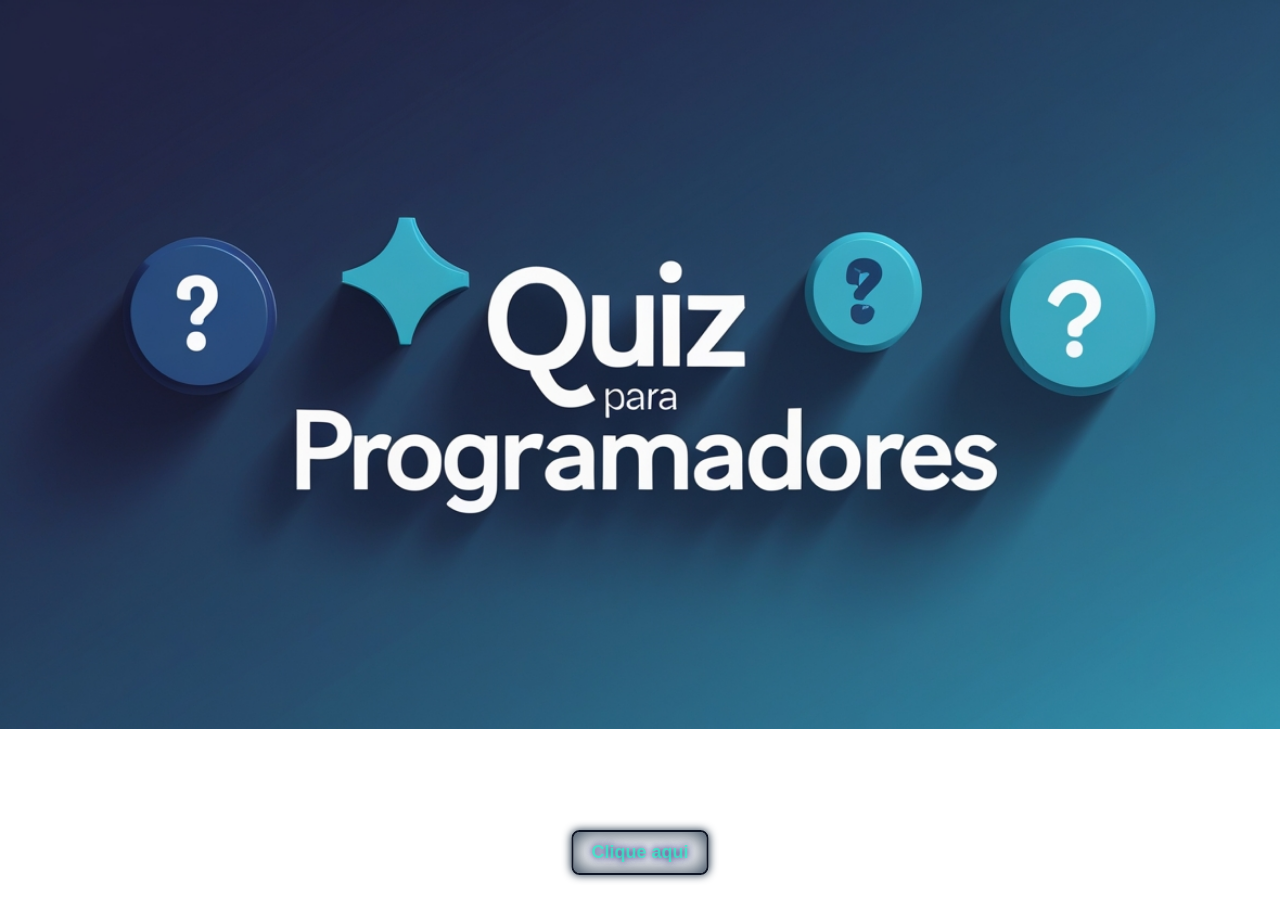
<file: index.html>
<!DOCTYPE html>
<html lang="pt-br">
<head>
    <meta charset="UTF-8">
    <meta name="viewport" content="width=device-width, initial-scale=1.0">
    <title>Tela inicial</title>
    <link rel="stylesheet" href="/css/style.css">
    <link rel="icon" href="/img/ideas (1).png">
</head>
<body>
    <header>
        <a href="/quiz.html"><button class="cliqueaqui">Clique aqui</button></a>
    </header>  
</body>
</html>
</file>
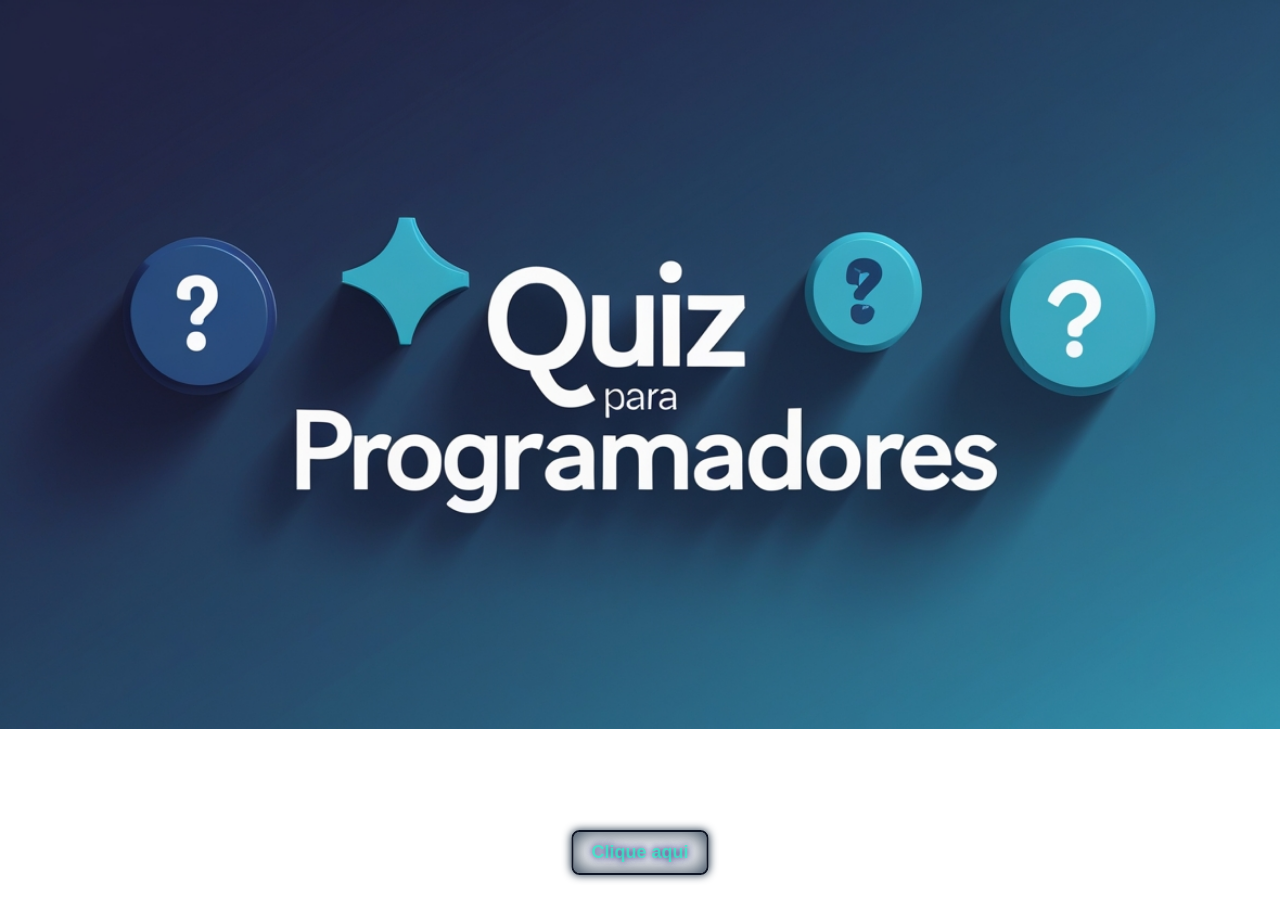
<file: html/index.html>
<!DOCTYPE html>
<html lang="pt-br">
<head>
    <meta charset="UTF-8">
    <meta name="viewport" content="width=device-width, initial-scale=1.0">
    <title>Tela inicial</title>
    <link rel="stylesheet" href="/css/style.css">
    <link rel="icon" href="/img/ideas (1).png">
</head>
<body>
    <header>
        <a href="/html/quiz.html"><button class="cliqueaqui">Clique aqui</button></a>
    </header>  
</body>
</html>
</file>
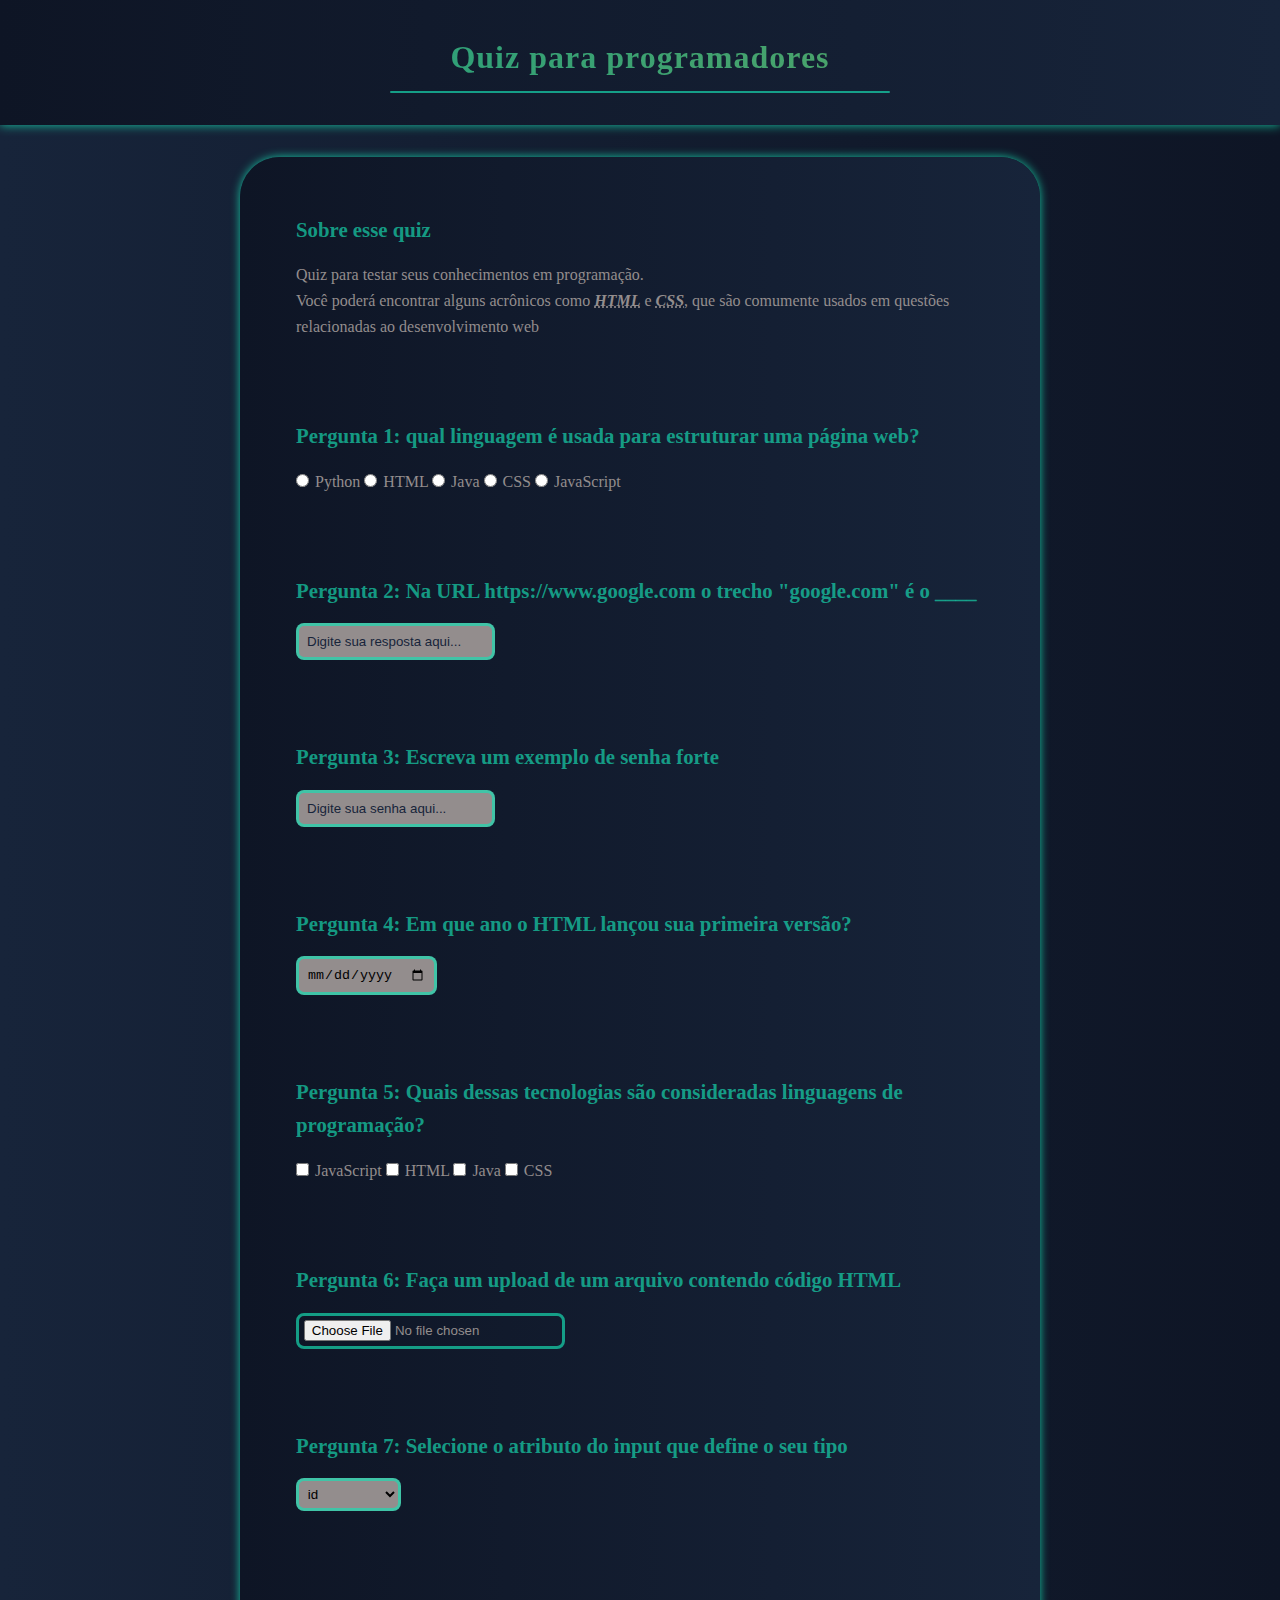
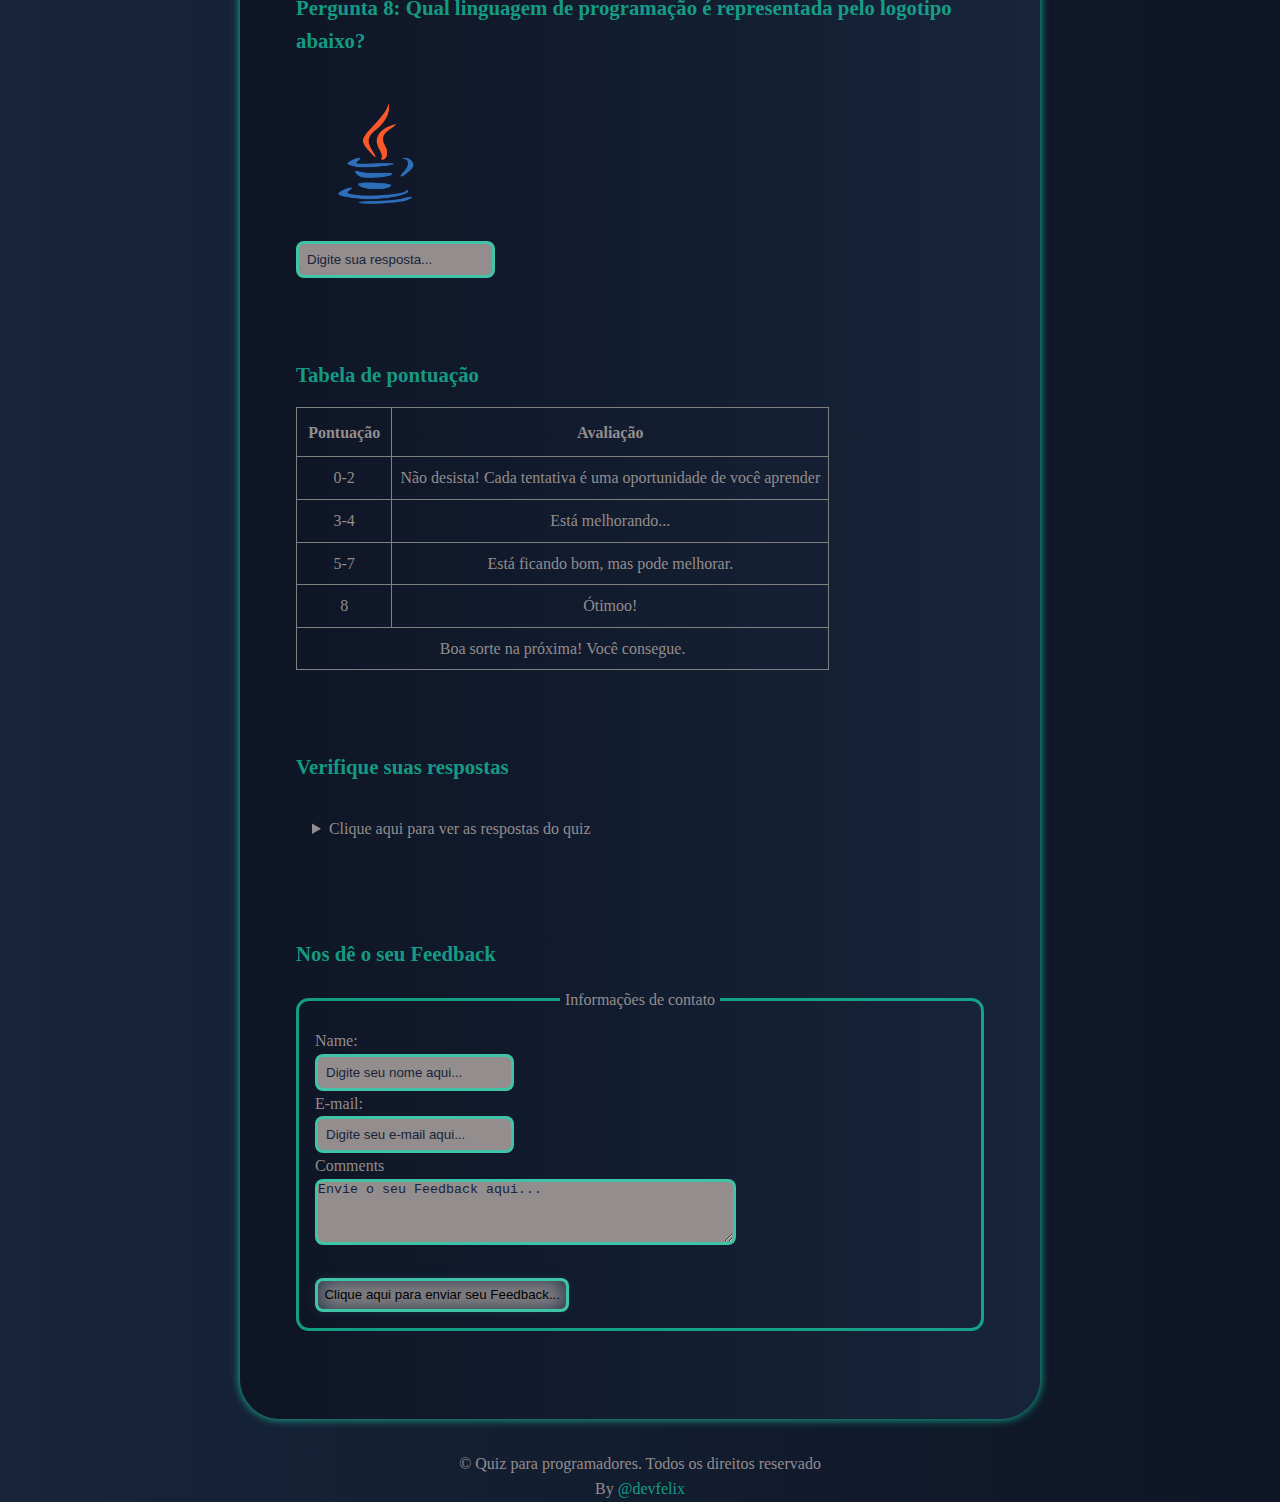
<file: quiz.html>
<!DOCTYPE html>
<html lang="pt-br">
<head>
    <meta charset="UTF-8">
    <meta name="viewport" content="width=device-width, initial-scale=1.0">
    <title>Quiz para programadores</title>
    <link rel="stylesheet" href="/css/quiz.css">
    <link rel="icon" href="/img/question.png">
</head>
<body>
    <header>
        <h1>Quiz para programadores</h1>
    </header>
    <main class="container">
        <!--Introdução-->
        <section>
            <h2>Sobre esse quiz</h2>
            <p>Quiz para testar seus conhecimentos em programação.</p>
            <p>Você poderá encontrar alguns acrônicos como <em><strong><abbr title="HyperText markup Language">HTML</abbr></strong></em> e <em><strong><abbr title="Cascading Style Sheets">CSS</abbr></strong></em>, que são comumente usados em questões relacionadas ao desenvolvimento web</p>
        </section>
        <!--Pergunta 1: Multipla escolha-->
        <section class="pergunta1">
            <h2>Pergunta 1: qual linguagem é usada para estruturar uma página web?</h2>
            <form>
                <input type="radio" value="Python" id="p1a" name="pergunta1">
                <label for="p1a">Python</label>
                
                <input type="radio" value="HTML" id="p1b" name="pergunta1">
                <label for="p1b">HTML</label>
                
                <input type="radio" value="Java" id="p1c" name="pergunta1">
                <label for="p1c">Java</label>
                
                <input type="radio" value="CSS" id="p1d" name="pergunta1">
                <label for="p1d">CSS</label>

                <input type="radio" value="JavaScript" id="p1e" name="pergunta1">
                <label for="p1e">JavaScript</label>
            </form>
        </section>
        <!--Pergunta 2: Texto-->
        <section class="pergunta2">
            <h2>Pergunta 2: Na URL https://www.google.com o trecho "google.com" é o ____</h2>
            <form>
                <input type="text" id="p2" name="pergunta2" placeholder="Digite sua resposta aqui...">
            </form>                
        </section>
        <!--Pergunta 3: Senha-->
        <section>
            <h2>Pergunta 3: Escreva um exemplo de senha forte</h2>
            <form>
                <input type="password" id="p3" name="pergunta3" placeholder="Digite sua senha aqui...">
            </form>
        </section>
        <!--Pergunta 4: Data-->
        <section class="pergunta4">
            <h2>Pergunta 4: Em que ano o HTML lançou sua primeira versão?</h2>
            <form>
                <input type="date" id="p4" name="pergunta4">
            </form>
        </section>
        <!--Pergunta 5: Seleção multipla-->
        <section class="pergunta5">
            <h2>Pergunta 5: Quais dessas tecnologias são consideradas linguagens de programação?</h2>
            <form>
                <input type="checkbox" id="p5a" name="pergunta5" value="JavaScript">
                <label for="p5a">JavaScript</label>
                
                <input type="checkbox" id="p5b" name="pergunta5" value="HTML">
                <label for="p5b">HTML</label>
                
                <input type="checkbox" id="p5c" name="pergunta5" value="Java">
                <label for="p5c">Java</label>
                
                <input type="checkbox" id="p5d" name="pergunta5" value="CSS">
                <label for="p5d">CSS</label>
            </form>
        </section>
        <!--Pergunta 6: upload-->
        <section class="pergunta6">
            <h2>Pergunta 6: Faça um upload de um arquivo contendo código HTML</h2>
            <form>
               <input type="file" id="p6" name="pergunta6"> 
            </form>
        </section>
        <!--Pergunta 7: Menu suspenso-->
        <section class="pergunta7"> 
            <h2>Pergunta 7: Selecione o atributo do input que define o seu tipo</h2>
            <form>
                <select name="pergunta7" id="p7">
                    <option value="id">id</option>
                    <option value="type">type</option>
                    <option value="placeholder">placeholder</option>
                </select>
            </form>
        </section>
        <!--Pergunta 8: Imagem-->
        <section class="pergunta8">
            <h2>Pergunta 8: Qual linguagem de programação é representada pelo logotipo abaixo?</h2>
            <img src="/img/pngwing.webp" alt="Logotipo de uma linguagem de programação."><br>
            <input type="text" id="p8" name="pergunta8" placeholder="Digite sua resposta...">
        </section>
        <!--Tabela de pontuação-->
        <section>
            <h2>Tabela de pontuação</h2>
            <table border="1">
                <thead>
                    <tr>
                        <th><strong>Pontuação</strong></th>
                        <th><strong>Avaliação</strong></th>
                    </tr>
                </thead>
                <tbody>
                <tr>
                    <td>0-2</td>
                    <td>Não desista! Cada tentativa é uma oportunidade de você aprender</td>
                </tr>
                <tr>
                    <td>3-4</td>
                    <td>Está melhorando...</td>
                </tr>
                <tr>
                    <td>5-7</td>
                    <td>Está ficando bom, mas pode melhorar.</td>
                </tr>
                <tr>
                    <td>8</td>
                    <td>Ótimoo!</td>
                </tr>
                </tbody>
                <tfoot>
                    <tr>
                       <td colspan="2">Boa sorte na próxima! Você consegue.</td> 
                    </tr>
                </tfoot>
            </table>
        </section>
        <!--Lista de respostas-->
        <section>
            <h2>Verifique suas respostas</h2>
            <details>
                <summary>Clique aqui para ver as respostas do quiz</summary>
            <ol>
                <li>HTML</li>
                <li>Domínio</li>
                <li>Mathias01@</li>
                <li>1991</li>
                <li>Java e JavaScript</li>
                <li>Arquivo.html</li>
                <li>Type</li>
                <li>Java</li>
            </ol>
            </details>
        </section>
        <!--Formulário de Feedback-->
        <section>
            <h2>Nos dê o seu Feedback</h2>
            <form>
                <fieldset>
                    <legend>Informações de contato</legend>
                <label for="name">Name: </label><br>
                <input type="text" name="name" id="name" placeholder="Digite seu nome aqui..."><br>

                <label for="name">E-mail: </label><br>
                <input type="email" name="email" id="email" placeholder="Digite seu e-mail aqui..."><br>

                <label for="comments">Comments</label><br>
                <textarea name="comments" id="comments" rows="4" cols="50" placeholder="Envie o seu Feedback aqui..."></textarea><br><br>

                <button onclick="alert('Feedback enviado.')">Clique aqui para enviar seu Feedback...</button>
                </fieldset>
            </form>
        </section>
    </main>
    <footer>
        <p>&copy Quiz para programadores. Todos os direitos reservado</p>
        <p>By <a href="https://instagram.com/devfelix" target="_blank">@devfelix</a></p>
    </footer>
</body>
</html>
</file>
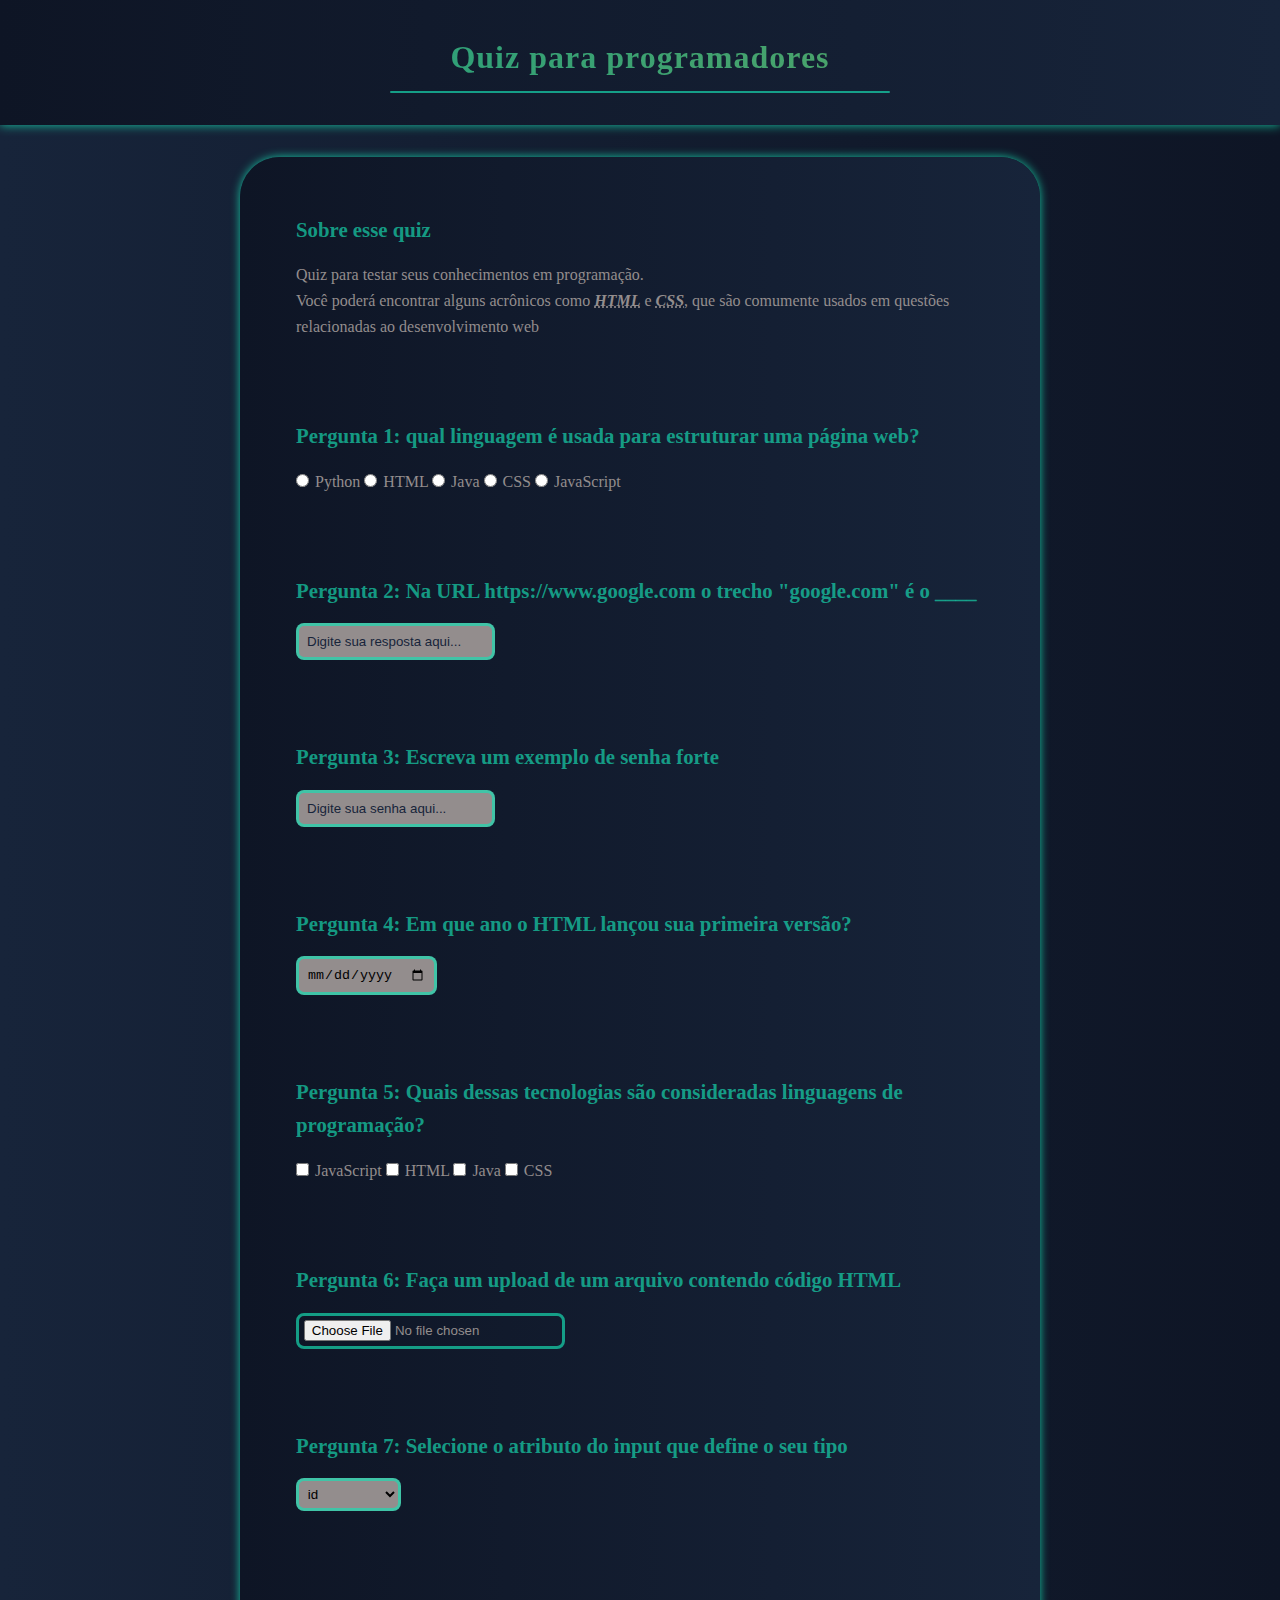
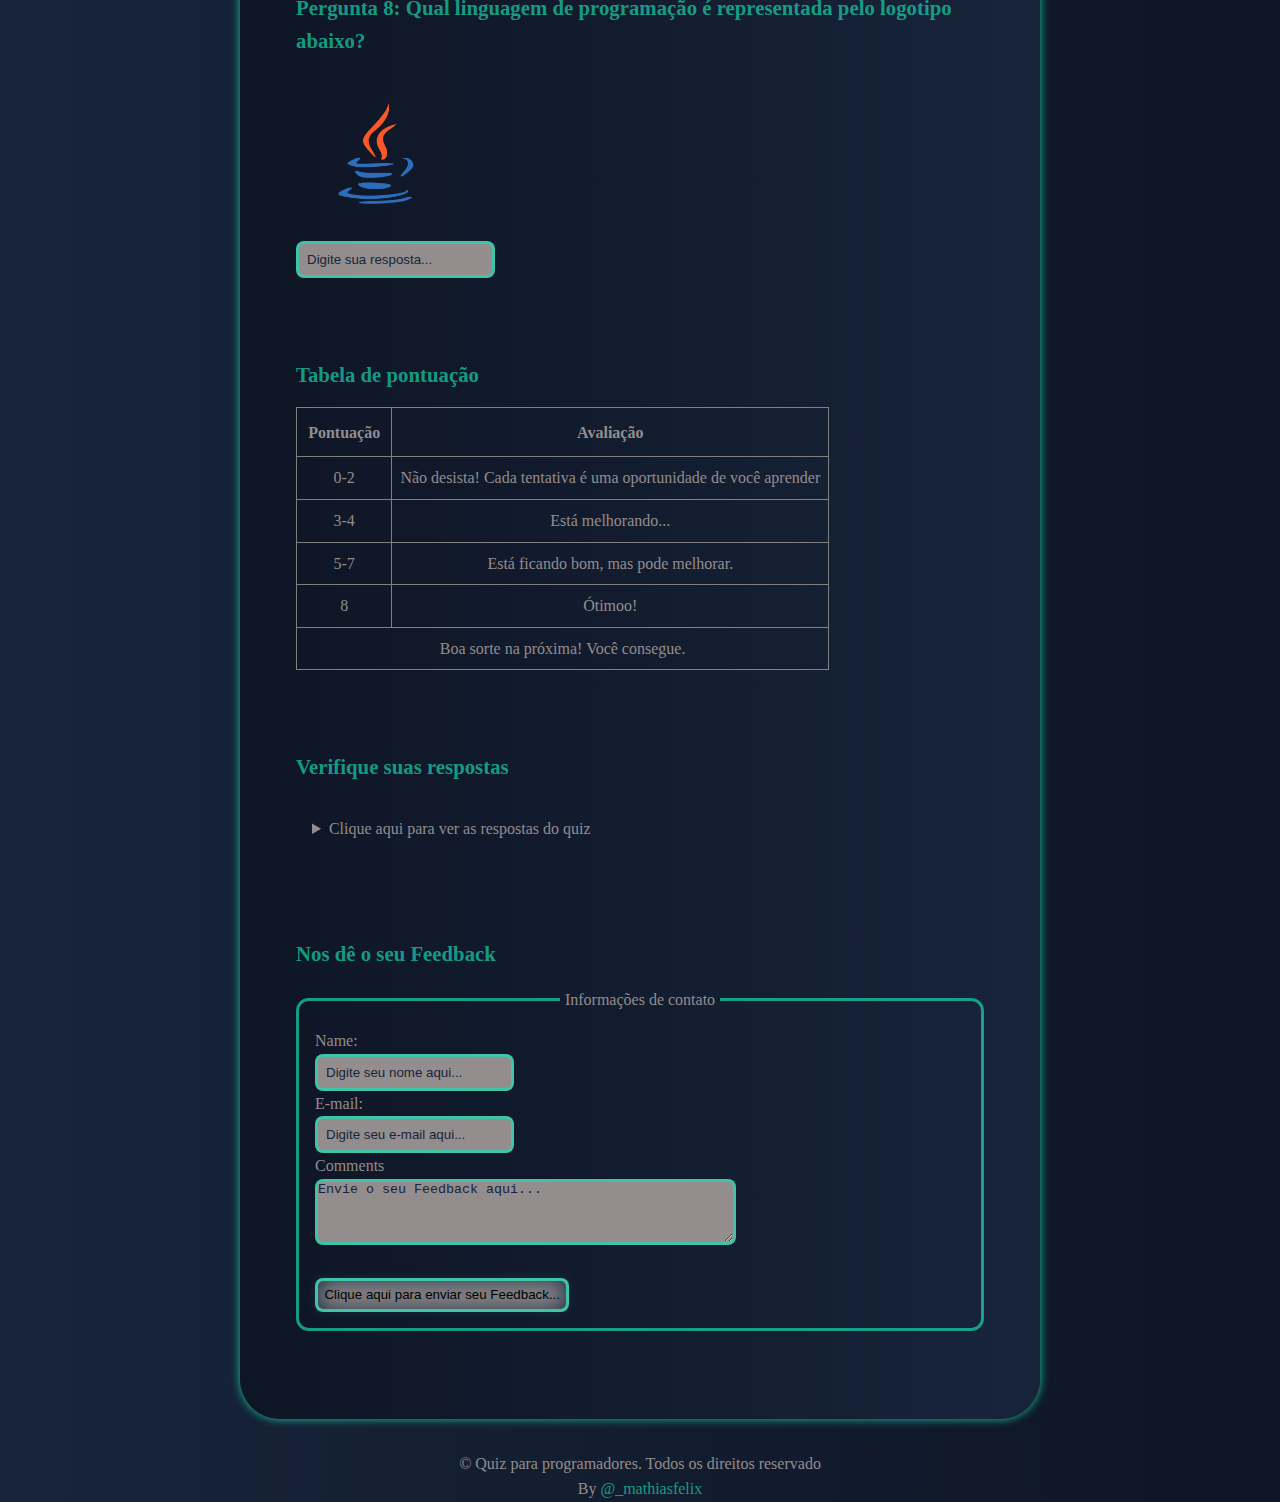
<file: html/quiz.html>
<!DOCTYPE html>
<html lang="pt-br">
<head>
    <meta charset="UTF-8">
    <meta name="viewport" content="width=device-width, initial-scale=1.0">
    <title>Quiz para programadores</title>
    <link rel="stylesheet" href="/css/quiz.css">
    <link rel="icon" href="/img/question.png">
</head>
<body>
    <header>
        <h1>Quiz para programadores</h1>
    </header>
    <main class="container">
        <!--Introdução-->
        <section>
            <h2>Sobre esse quiz</h2>
            <p>Quiz para testar seus conhecimentos em programação.</p>
            <p>Você poderá encontrar alguns acrônicos como <em><strong><abbr title="HyperText markup Language">HTML</abbr></strong></em> e <em><strong><abbr title="Cascading Style Sheets">CSS</abbr></strong></em>, que são comumente usados em questões relacionadas ao desenvolvimento web</p>
        </section>
        <!--Pergunta 1: Multipla escolha-->
        <section class="pergunta1">
            <h2>Pergunta 1: qual linguagem é usada para estruturar uma página web?</h2>
            <form>
                <input type="radio" value="Python" id="p1a" name="pergunta1">
                <label for="p1a">Python</label>
                
                <input type="radio" value="HTML" id="p1b" name="pergunta1">
                <label for="p1b">HTML</label>
                
                <input type="radio" value="Java" id="p1c" name="pergunta1">
                <label for="p1c">Java</label>
                
                <input type="radio" value="CSS" id="p1d" name="pergunta1">
                <label for="p1d">CSS</label>

                <input type="radio" value="JavaScript" id="p1e" name="pergunta1">
                <label for="p1e">JavaScript</label>
            </form>
        </section>
        <!--Pergunta 2: Texto-->
        <section class="pergunta2">
            <h2>Pergunta 2: Na URL https://www.google.com o trecho "google.com" é o ____</h2>
            <form>
                <input type="text" id="p2" name="pergunta2" placeholder="Digite sua resposta aqui...">
            </form>                
        </section>
        <!--Pergunta 3: Senha-->
        <section>
            <h2>Pergunta 3: Escreva um exemplo de senha forte</h2>
            <form>
                <input type="password" id="p3" name="pergunta3" placeholder="Digite sua senha aqui...">
            </form>
        </section>
        <!--Pergunta 4: Data-->
        <section class="pergunta4">
            <h2>Pergunta 4: Em que ano o HTML lançou sua primeira versão?</h2>
            <form>
                <input type="date" id="p4" name="pergunta4">
            </form>
        </section>
        <!--Pergunta 5: Seleção multipla-->
        <section class="pergunta5">
            <h2>Pergunta 5: Quais dessas tecnologias são consideradas linguagens de programação?</h2>
            <form>
                <input type="checkbox" id="p5a" name="pergunta5" value="JavaScript">
                <label for="p5a">JavaScript</label>
                
                <input type="checkbox" id="p5b" name="pergunta5" value="HTML">
                <label for="p5b">HTML</label>
                
                <input type="checkbox" id="p5c" name="pergunta5" value="Java">
                <label for="p5c">Java</label>
                
                <input type="checkbox" id="p5d" name="pergunta5" value="CSS">
                <label for="p5d">CSS</label>
            </form>
        </section>
        <!--Pergunta 6: upload-->
        <section class="pergunta6">
            <h2>Pergunta 6: Faça um upload de um arquivo contendo código HTML</h2>
            <form>
               <input type="file" id="p6" name="pergunta6"> 
            </form>
        </section>
        <!--Pergunta 7: Menu suspenso-->
        <section class="pergunta7"> 
            <h2>Pergunta 7: Selecione o atributo do input que define o seu tipo</h2>
            <form>
                <select name="pergunta7" id="p7">
                    <option value="id">id</option>
                    <option value="type">type</option>
                    <option value="placeholder">placeholder</option>
                </select>
            </form>
        </section>
        <!--Pergunta 8: Imagem-->
        <section class="pergunta8">
            <h2>Pergunta 8: Qual linguagem de programação é representada pelo logotipo abaixo?</h2>
            <img src="/img/pngwing.webp" alt="Logotipo de uma linguagem de programação."><br>
            <input type="text" id="p8" name="pergunta8" placeholder="Digite sua resposta...">
        </section>
        <!--Tabela de pontuação-->
        <section>
            <h2>Tabela de pontuação</h2>
            <table border="1">
                <thead>
                    <tr>
                        <th><strong>Pontuação</strong></th>
                        <th><strong>Avaliação</strong></th>
                    </tr>
                </thead>
                <tbody>
                <tr>
                    <td>0-2</td>
                    <td>Não desista! Cada tentativa é uma oportunidade de você aprender</td>
                </tr>
                <tr>
                    <td>3-4</td>
                    <td>Está melhorando...</td>
                </tr>
                <tr>
                    <td>5-7</td>
                    <td>Está ficando bom, mas pode melhorar.</td>
                </tr>
                <tr>
                    <td>8</td>
                    <td>Ótimoo!</td>
                </tr>
                </tbody>
                <tfoot>
                    <tr>
                       <td colspan="2">Boa sorte na próxima! Você consegue.</td> 
                    </tr>
                </tfoot>
            </table>
        </section>
        <!--Lista de respostas-->
        <section>
            <h2>Verifique suas respostas</h2>
            <details>
                <summary>Clique aqui para ver as respostas do quiz</summary>
            <ol>
                <li>HTML</li>
                <li>Domínio</li>
                <li>Mathias01@</li>
                <li>1991</li>
                <li>Java e JavaScript</li>
                <li>Arquivo.html</li>
                <li>Type</li>
                <li>Java</li>
            </ol>
            </details>
        </section>
        <!--Formulário de Feedback-->
        <section>
            <h2>Nos dê o seu Feedback</h2>
            <form>
                <fieldset>
                    <legend>Informações de contato</legend>
                <label for="name">Name: </label><br>
                <input type="text" name="name" id="name" placeholder="Digite seu nome aqui..."><br>

                <label for="name">E-mail: </label><br>
                <input type="email" name="email" id="email" placeholder="Digite seu e-mail aqui..."><br>

                <label for="comments">Comments</label><br>
                <textarea name="comments" id="comments" rows="4" cols="50" placeholder="Envie o seu Feedback aqui..."></textarea><br><br>

                <button onclick="alert('Feedback enviado.')">Clique aqui para enviar seu Feedback...</button>
                </fieldset>
            </form>
        </section>
    </main>
    <footer>
        <p>&copy Quiz para programadores. Todos os direitos reservado</p>
        <p>By <a href="https://instagram.com/_mathiasfelix" target="_blank">@_mathiasfelix</a></p>
    </footer>
</body>
</html>
</file>
<file: css/style.css>
*{
    padding: 0;
    margin: 0;
    box-sizing: border-box;
}

:root{
    --bg-1: #0E1525; /*FUNDO PRINCIPAL*/
    --BG-2: #17243a; /*VARIAÇÃO*/
    --neon: #29f9ccac; /*COR NEON PRINCIPAL*/
    --neon-2: #FFB100; /*COR ALTERNATIVA(OPCIONAL)*/
    --text: #fff;
}

header {
    text-align: center;
    background-image: url(/img/att.jpg);
    background-size: cover;
    background-position: center;
    background-repeat: no-repeat;
    height: 729px;
}

.cliqueaqui{
    position: fixed; /* coloca ele fixo em relação à página */
    bottom: 25px; /* distância do topo */
    left: 50%; /* centraliza horizontalmente */
    transform: translateX(-50%); /* ajusta para ficar bem no meio */

    padding: 10px 18px;   /* espaço interno (altura/largura) */
    border-radius: 8px;   /* deixa as bordas arredondadas */
    border: 2px solid #0E1525;; /* borda neon */
    background: transparent;   /* sem fundo sólido */

    color: var(--neon);      /* cor do texto */
    font-weight: 700;     /* texto em negrito */
    font-size: 18px;      /* tamanho da fonte */
    cursor: pointer;      /* aparece a “mãozinha” ao passar o mouse */

    text-shadow: 0 0 6px rgba(31, 33, 110, 0.95), 0 0 12px rgba(34, 47, 129, 0.7);;
    box-shadow: 0 0 8px rgb(24, 44, 66), 0 0 22px rgb(24, 44, 66) inset;;
}

.cliqueaqui:hover{
    box-shadow: 0 0 18px rgb(24, 44, 66), 0 0 36px rgb(24, 44, 66), inset 0 0 14px rgb(24, 44, 66);;
}

@keyframes neonBlink{
    0%, 48% {opacity:1;} /* brilho normal */
    50% {opacity:0.7;} /* escurece um pouco */
    51%, 100% {opacity:1;} /* volta ao brilho */    
}

.cliqueaqui{
    animation: neonBlink 1s infinite;
}

@media (max-width:480px) {
  .cliqueaqui {
    font-size: 14px;
    padding: 8px 12px;
    top: 8px;
  }
}
</file>
<file: css/quiz.css>
*{
    padding: 0;
    margin: 0;
    box-sizing: border-box;
}

:root {
  --bg-dark: #0E1525;   /* fundo principal */
  --bg-alt: #17243a;    /* variação do fundo */
  --neon-1: #18deb3ac;    /* cor neon principal */
  --neon-2: #ffb100;    /* cor neon secundária */
  --text-light: #938d8d;
}

header{
    background: linear-gradient(90deg, #0E1525, #17243a);
    padding: 2rem 0;
    text-align: center;
    box-shadow: 0 0 10px rgba(24, 223, 180, 0.864);
}

header h1{
    font-family: 'Poppins' sans-serif;
    font-size: 2rem;
    font-weight: 600;  
    letter-spacing: 1px;
    color: var(--text);
    background: linear-gradient(270deg, #18deb3ac, #ffb100, #18deb3ac);
    background-size: 600% 600%; -webkit-background-clip: text; -webkit-text-fill-color: transparent;;
    animation: waveColors 15s ease infinite;
    position: relative;
}

@keyframes waveColors {
    0% { background-position: 0% 50%; }
    50% { background-position: 100% 50%; }
    100% { background-position: 0% 50%; }
}

header h1::after{
    content: '';
    display: block;
    width: 500px;
    height: 2px;
    margin: 8px auto 0;
    background: var(--neon-1);
    border-radius: 2px;
}

body{
    background-color: rgb(24, 44, 66);
    font-family: 'Poppins' sans-serif; 
    background: linear-gradient(90deg, #17243a, #0E1525);
    line-height: 1.6;
}

.container{
    max-width: 800px;
    margin: 2rem auto;
    padding: 2rem;
    background: linear-gradient(90deg, #0E1525, #17243a);
    border-radius: 40px;
    color: var(--text-light);
    box-shadow: 0 0 10px rgba(24, 223, 180, 0.864);
}

main section{
    margin-bottom: 2rem;
    padding: 1.5rem;
}

main section h2{
    margin-bottom: 1rem;
    color: var(--neon-1);
    font-size: 1.3rem;
}

input[type="radio"], [type="checkbox"]{   
    cursor: pointer;
    accent-color: var(--neon-2);
    margin-right: 2px;
}

label{
    cursor: pointer;
    color: var(--text-light);
    transition: color 0.1s;
}

label:hover{
    color:var(--neon-2);
}

input[type="text"],[type="password"],[type="email"]{
    padding: 0.5rem;
    border: 3px solid var(--neon-1);
    border-radius: 0.5rem;
    outline: none;
    background-color: var(--text-light);
}

input::placeholder{
    color: var(--bg-alt);
}

.pergunta4 input{
    padding: 0.5rem;
    border: 3px solid var(--neon-1);
    border-radius: 0.5rem;
    outline: none;
    background-color: var(--text-light);
    cursor: pointer;
}

.pergunta6 input{
    padding: 0.3rem;
    border: 3px solid var(--neon-1);
    border-radius: 0.5rem;
    outline: none;
    background-color: transparent;
    cursor: pointer;
}

select{
    padding: 0.3rem;
    border: 3px solid var(--neon-1);
    border-radius: 0.5rem;
    outline: none;
    background-color: var(--text-light);
    cursor: pointer;   
}

.pergunta8 img{
    width: 10rem;
    }

table{
    border-collapse: collapse;
    border-radius: 1rem;
}

thead th{
    padding: 0.7rem;
}

td{
    padding: 0.5rem;
    text-align: center;
}

summary{
    cursor: pointer;
    padding: 1rem;
}

ol{
   margin-left: 2.4rem; 
}

ol li{
    padding: 0.2rem;
}

fieldset{
    border: 3px solid var(--neon-1);
    border-radius: 0.8rem;
    padding: 1rem;
}

legend{
    text-align: center;
    padding: 0 5px;
}

textarea{
    outline: none;
    border-radius: 0.5rem;
    background: var(--text-light);
    border: 3px solid var(--neon-1);
}

textarea::placeholder{
    color: var(--bg-alt);
}

button{
    cursor: pointer;
    padding: 0.4rem;
    border-radius: 0.5rem;
    background-color: var(--text-light);
    border: 3px solid var(--neon-1);
    
    box-shadow: 0 0 8px rgb(24, 44, 66), 0 0 22px rgb(24, 44, 66) inset;;
}

button:hover{
    box-shadow: 0 0 18px rgb(24, 44, 66), 0 0 36px rgb(24, 44, 66), inset 0 0 14px rgb(24, 44, 66);;
}

@media (max-width:480px) {
  .button {
    font-size: 14px;
    padding: 8px 12px;
    top: 8px;
  }
}

footer{
    text-align: center;
}

footer p{
    color: var(--text-light);
}

footer a{
    text-decoration: none;
    color: var(--neon-1);
}
</file>
